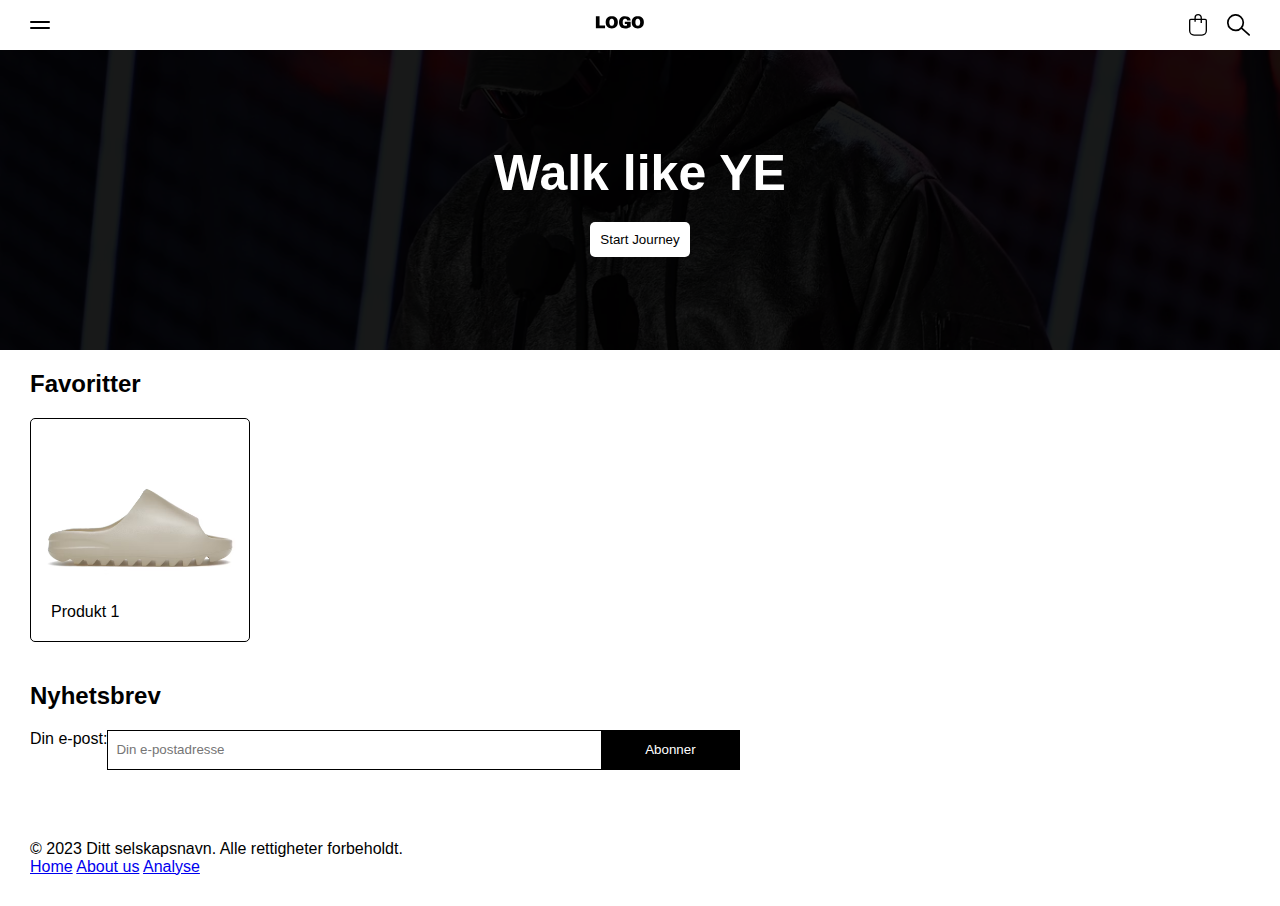
<file: index.html>
<!DOCTYPE html>
<html lang="no">

<head>
    <meta charset="UTF-8">
    <meta name="viewport" content="width=device-width, initial-scale=1.0">
    <meta name="description" content="Utforsk vårt utvalg av premium sko. Finn dine perfekte sko hos oss.">
    <title>Ditt selskaps Premium Sko Samling</title>
    <link rel="stylesheet" href="./css/style.css">

</head>

<body>
    <a href="#main" class="skip-button" aria-label="Skip content">Skip to main content</a>
    <header>
        <button class="menu" aria-label="Hovedmeny"></button>
        <a href="/" aria-label="hjemmesiden">
            <img src="./img/Logo.svg" alt="Logo" class="logo">
        </a>
        <div class="icons">
            <a href="/cart" class="icon-parent" aria-label="Handlekurv">
                <img src="./img/cart.svg" alt="Handlekurv" class="icon">
            </a>
            <a href="/search" class="icon-parent" aria-label="Search">
                <img src="./img/Search.svg" alt="Søk" class="icon">
            </a>
        </div>
    </header>


    <main id="main">
        <section class="banner" aria-label="Hovedbanner">
            <h1>Walk like YE</h1>
            <button>Start Journey</button>
            <div class="rectangle"></div>
            <img src="img/kanye-west-adidas-yeezy-office.webp" alt="Kanye West Adidas Yeezy">
        </section>

        <section class="collection" aria-label="Favorittsamling">
            <h2>Favoritter</h2>

            <div class="products">
                <a href="/product.html" aria-label="Product 1">
                    <figure class="card">
                        <img src="img/product1.avif" alt="Produkt 1 detaljvisning">
                        <figcaption>Produkt 1</figcaption>
                    </figure>
                </a>
            </div>
        </section>

        <section class="newsletter" aria-label="Nyhetsbrev Påmelding">
            <h2>Nyhetsbrev</h2>
            <form>
                <label for="email">Din e-post:</label>
                <input type="email" id="email" placeholder="Din e-postadresse">
                <button type="submit" aria-label="Abonner på nyhetsbrev">Abonner</button>
            </form>
        </section>
    </main>

    <footer>
        <p>&copy; 2023 Ditt selskapsnavn. Alle rettigheter forbeholdt.</p>
        <nav aria-label="Fotermeny">
            <a href="/" aria-label="Hjem">Home</a>
            <a href="/aboutus.html" aria-label="Om oss">About us</a>
            <a href="/analyse.html" aria-label="Analyse side">Analyse</a>
        </nav>
    </footer>
</body>

</html>
</file>
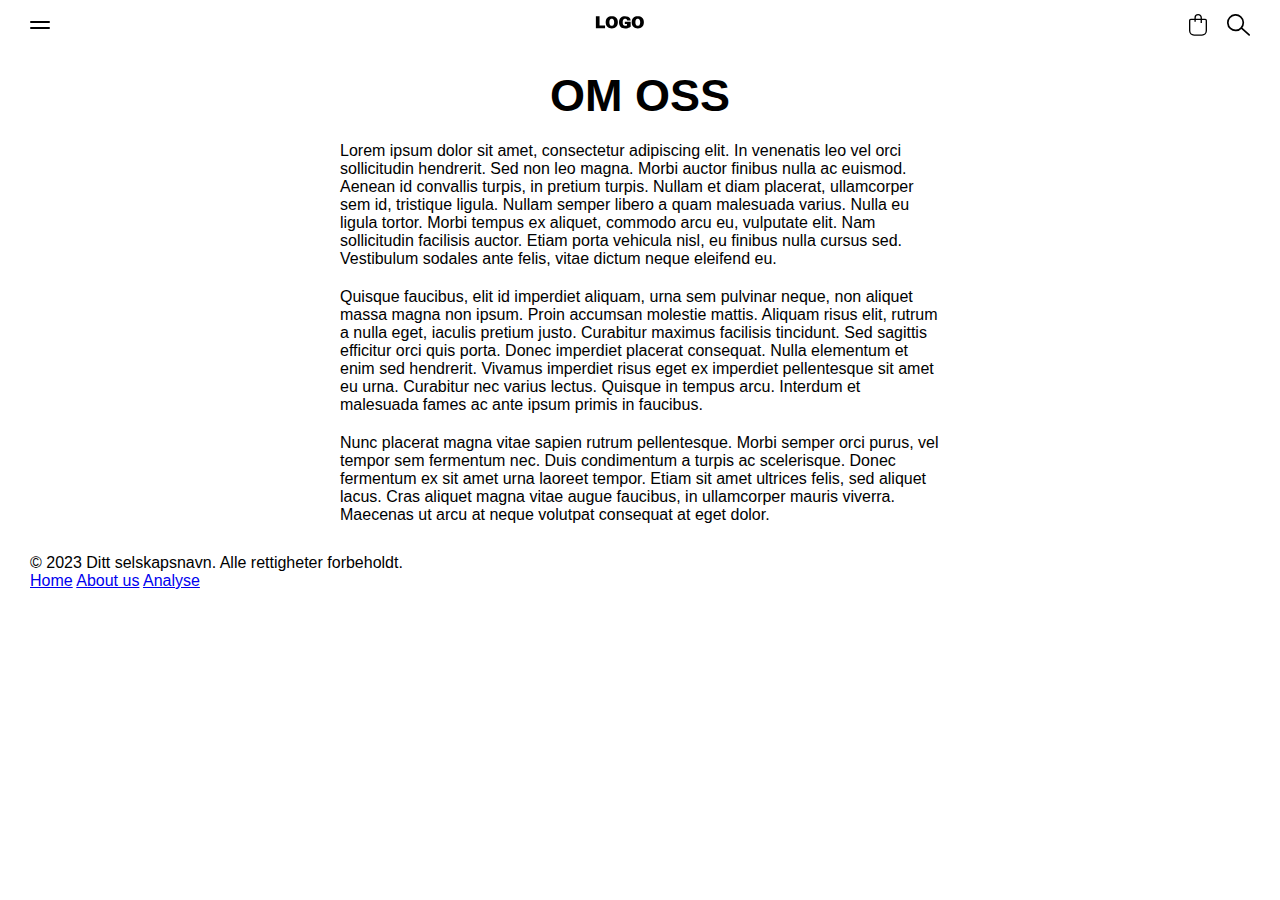
<file: aboutus.html>
<!DOCTYPE html>
<html lang="en">

    <head>
        <meta charset="UTF-8">
        <meta name="viewport" content="width=device-width, initial-scale=1.0">
        <link rel="stylesheet" href="./css/style.css">
        <meta name="description" content="Utforsk vårt utvalg av premium sko. Finn dine perfekte sko hos oss.">
        <title>Din nettside tittel</title>
    </head>


    <body>
        <a href="#main" class="skip-button">Skip to main content</a>
        <header>
            <button class="menu"></button>
            <a href="/" aria-label="hjemmesiden">
                <img src="./img/Logo.svg" alt="Logo" class="logo">
            </a>
            <div class="icons">
                <a href="/cart" class="icon-parent" aria-label="Cart">
                    <img src="./img/cart.svg" alt="Cart" class="icon">
                </a>
                <a href="/search" class="icon-parent" aria-label="Search">
                    <img src="./img/Search.svg" alt="Search" class="icon">
                </a>
            </div>
        </header>

    </body>
    <section class="title-section">
        <h2>OM OSS</h2>
    </section>
    <article>
        <p>
            Lorem ipsum dolor sit amet, consectetur adipiscing elit. In venenatis leo vel orci sollicitudin hendrerit. Sed
            non leo magna. Morbi auctor finibus nulla ac euismod. Aenean id convallis turpis, in pretium turpis. Nullam et
            diam placerat, ullamcorper sem id, tristique ligula. Nullam semper libero a quam malesuada varius. Nulla eu
            ligula tortor. Morbi tempus ex aliquet, commodo arcu eu, vulputate elit. Nam sollicitudin facilisis auctor.
            Etiam porta vehicula nisl, eu finibus nulla cursus sed. Vestibulum sodales ante felis, vitae dictum neque
            eleifend eu.
        </p>
        <p>Quisque faucibus, elit id imperdiet aliquam, urna sem pulvinar neque, non aliquet massa magna non ipsum. Proin
            accumsan molestie mattis. Aliquam risus elit, rutrum a nulla eget, iaculis pretium justo. Curabitur maximus
            facilisis tincidunt. Sed sagittis efficitur orci quis porta. Donec imperdiet placerat consequat. Nulla elementum
            et enim sed hendrerit. Vivamus imperdiet risus eget ex imperdiet pellentesque sit amet eu urna. Curabitur nec
            varius lectus. Quisque in tempus arcu. Interdum et malesuada fames ac ante ipsum primis in faucibus.</p>
        <p>Nunc placerat magna vitae sapien rutrum pellentesque. Morbi semper orci purus, vel tempor sem fermentum nec. Duis
            condimentum a turpis ac scelerisque. Donec fermentum ex sit amet urna laoreet tempor. Etiam sit amet ultrices
            felis, sed aliquet lacus. Cras aliquet magna vitae augue faucibus, in ullamcorper mauris viverra. Maecenas ut
            arcu at neque volutpat consequat at eget dolor.</p>
    </article>

    <footer>
        <p>&copy; 2023 Ditt selskapsnavn. Alle rettigheter forbeholdt.</p>
        <nav>
            <a href="/" aria-label="hjemmesiden">Home</a>
            <a href="/aboutus.html" aria-label="Om oss">About us</a>
            <a href="/analyse.html" aria-label="Analyse">Analyse</a>
        </nav>
    </footer>
    </body>

</html>
</file>
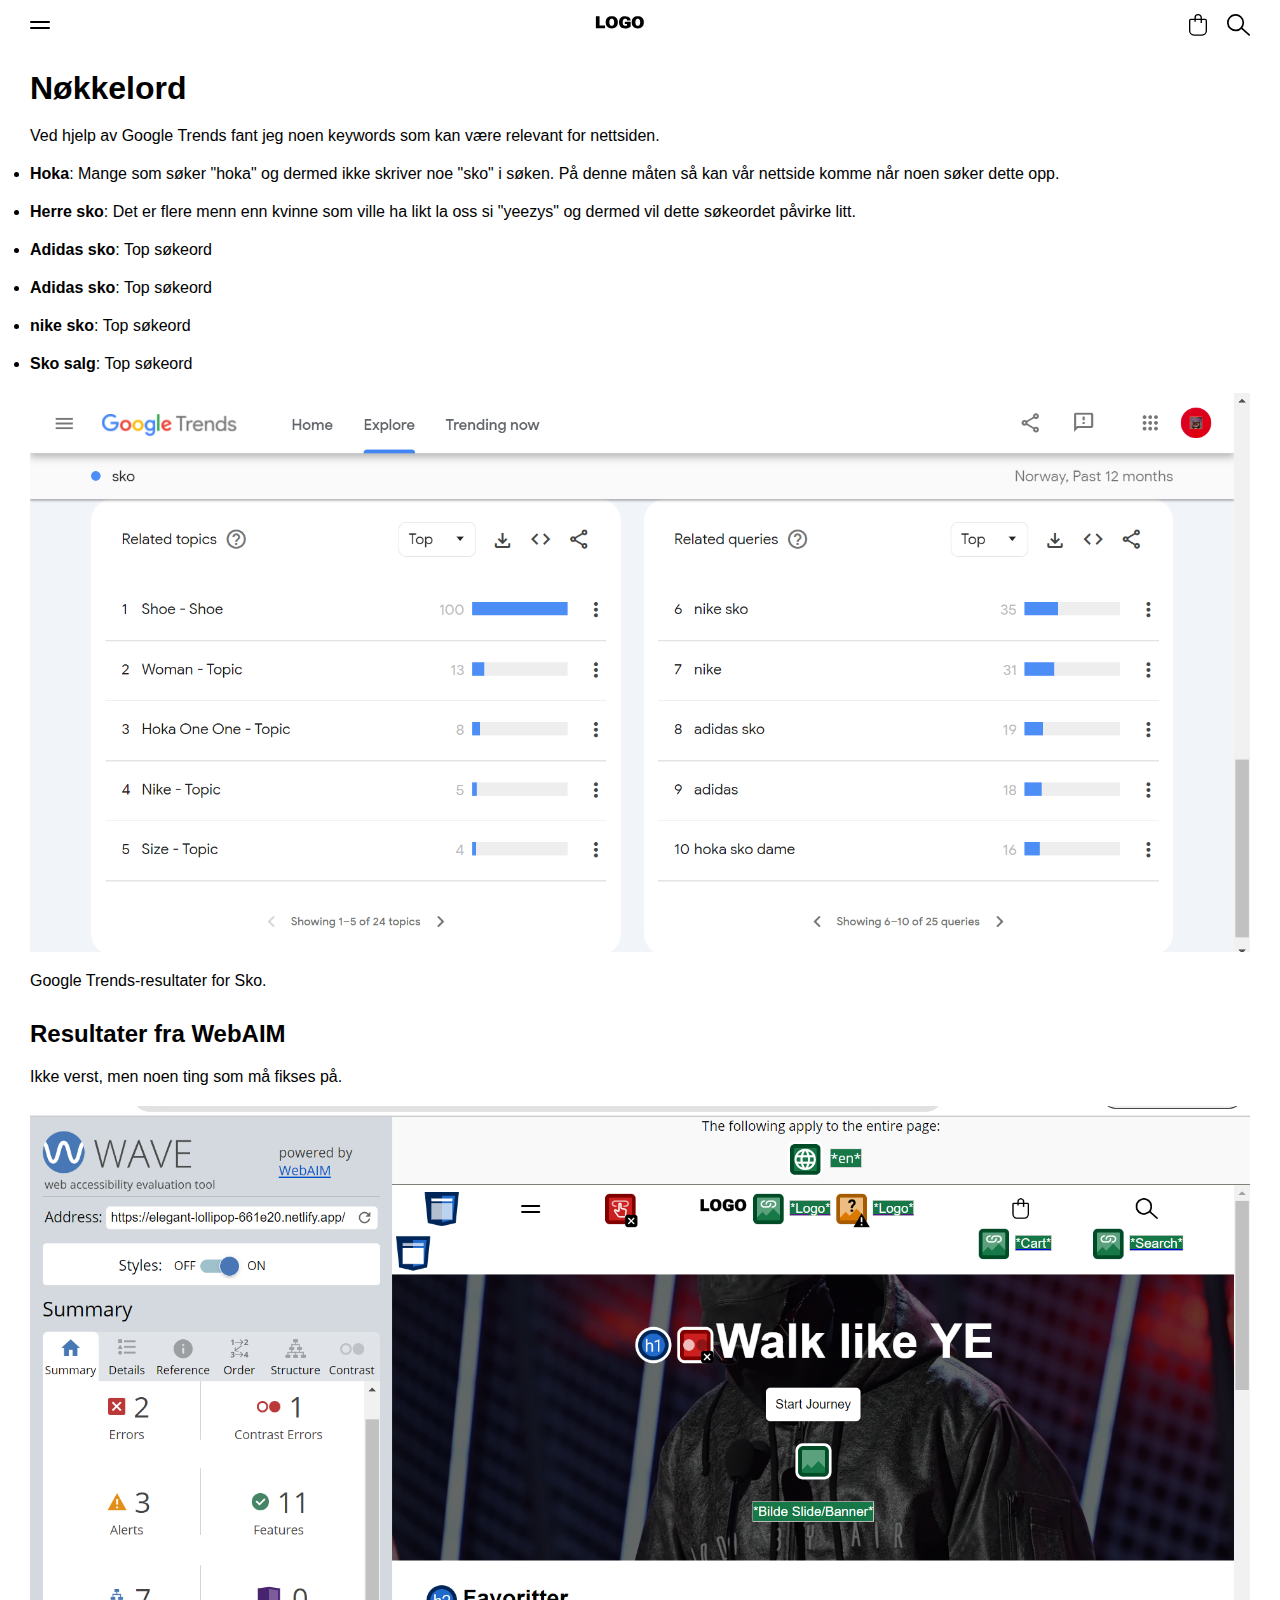
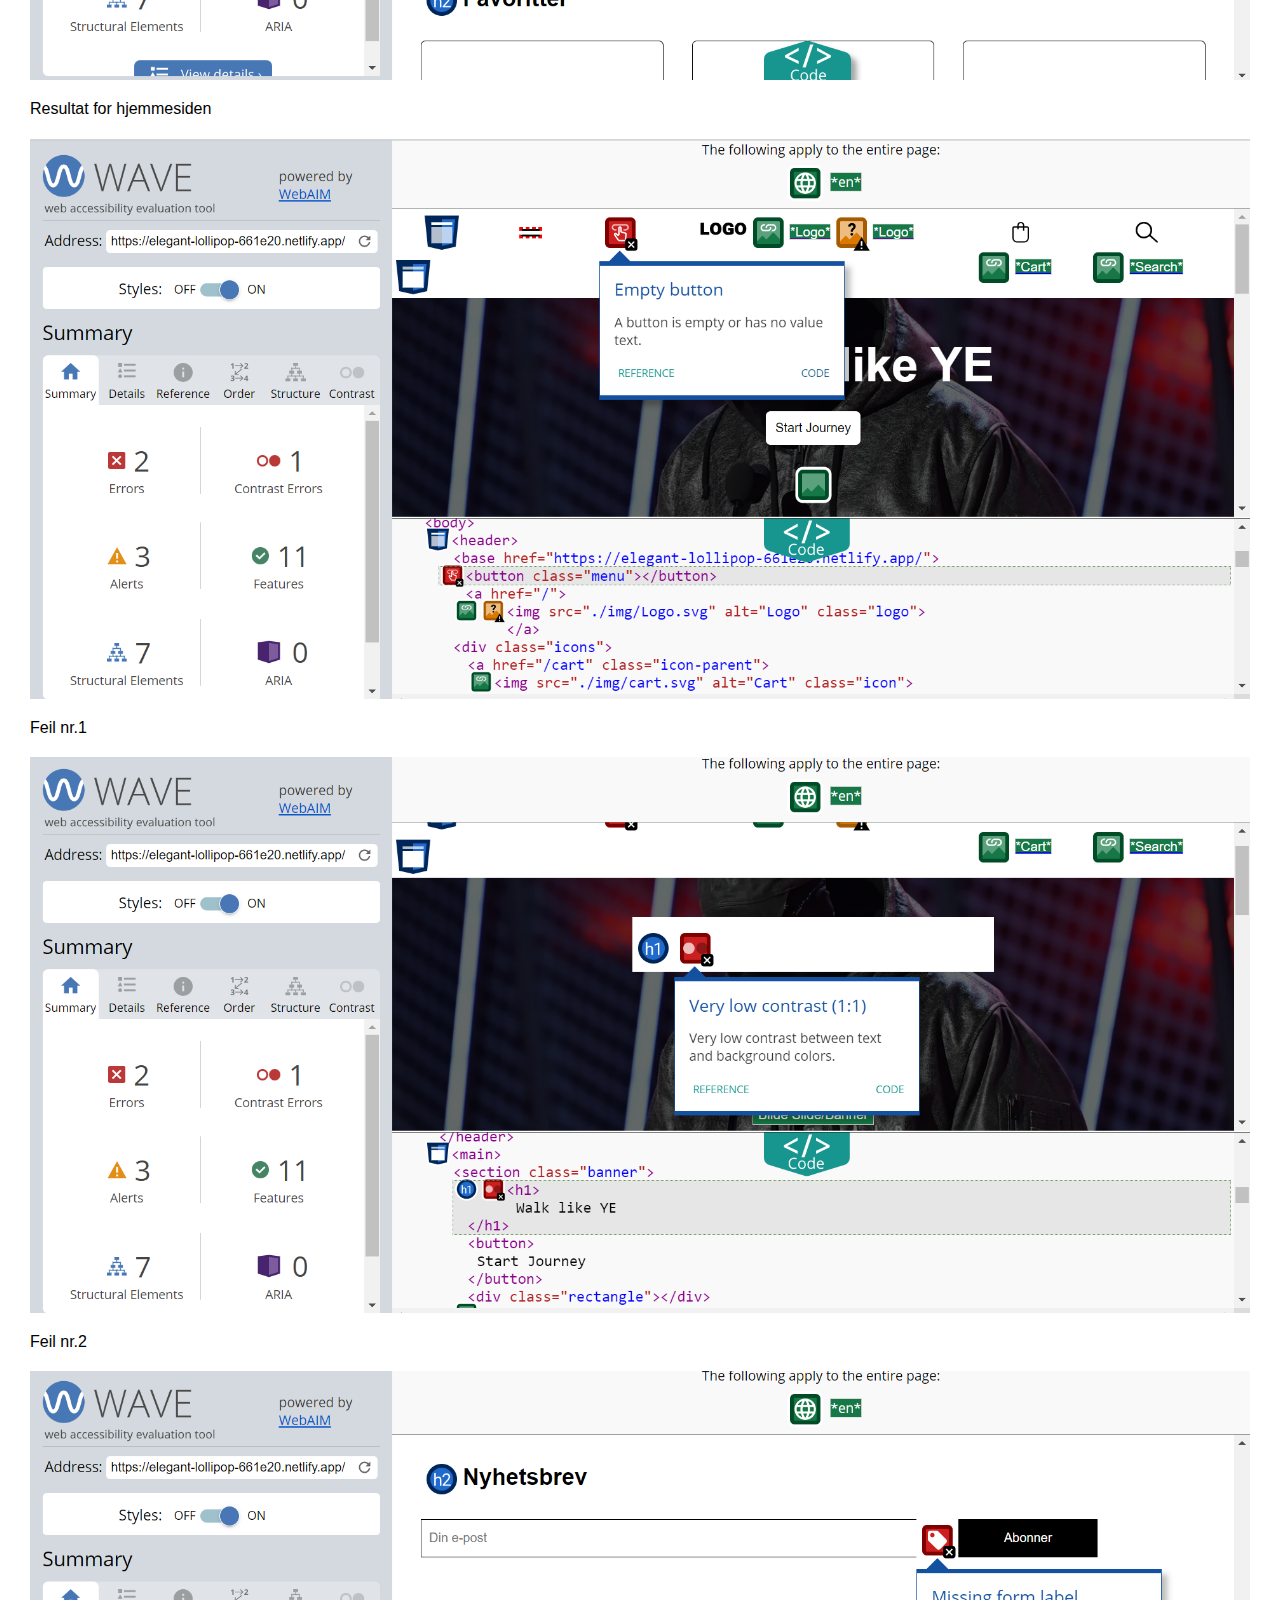
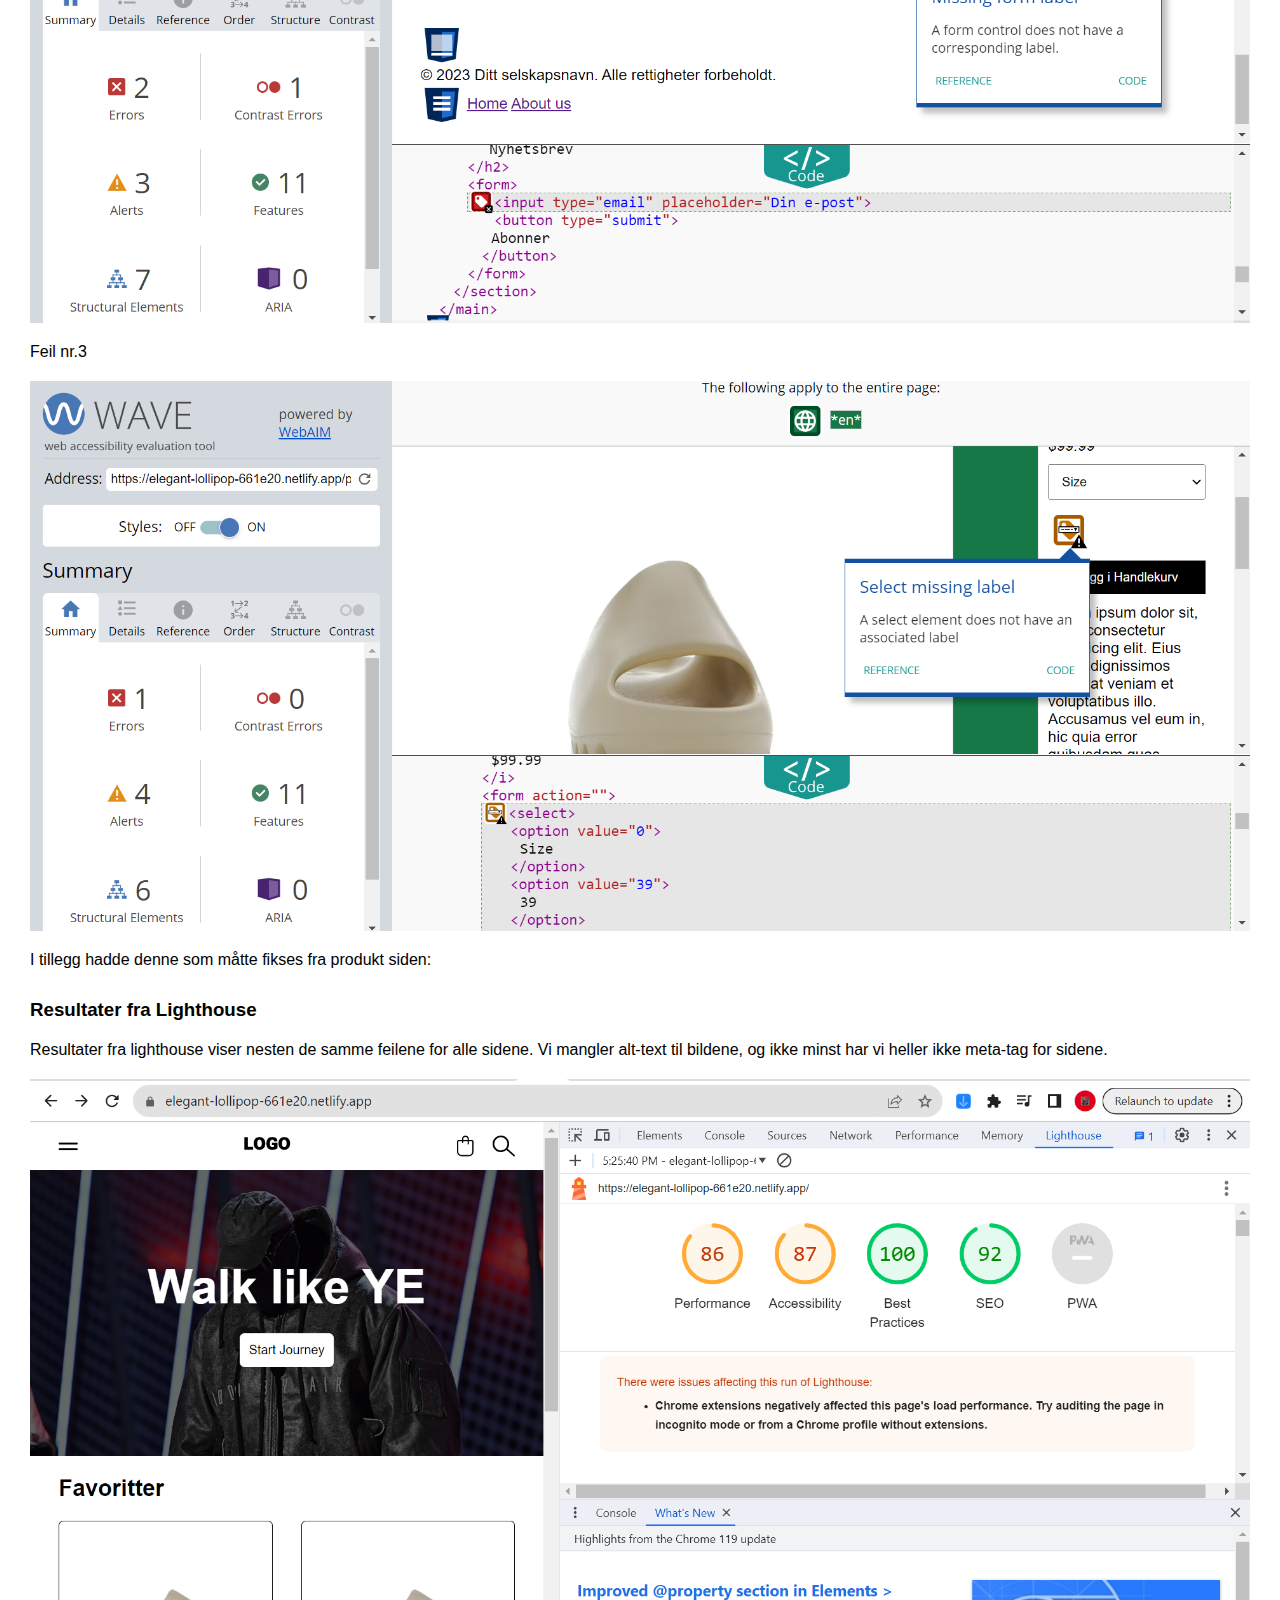
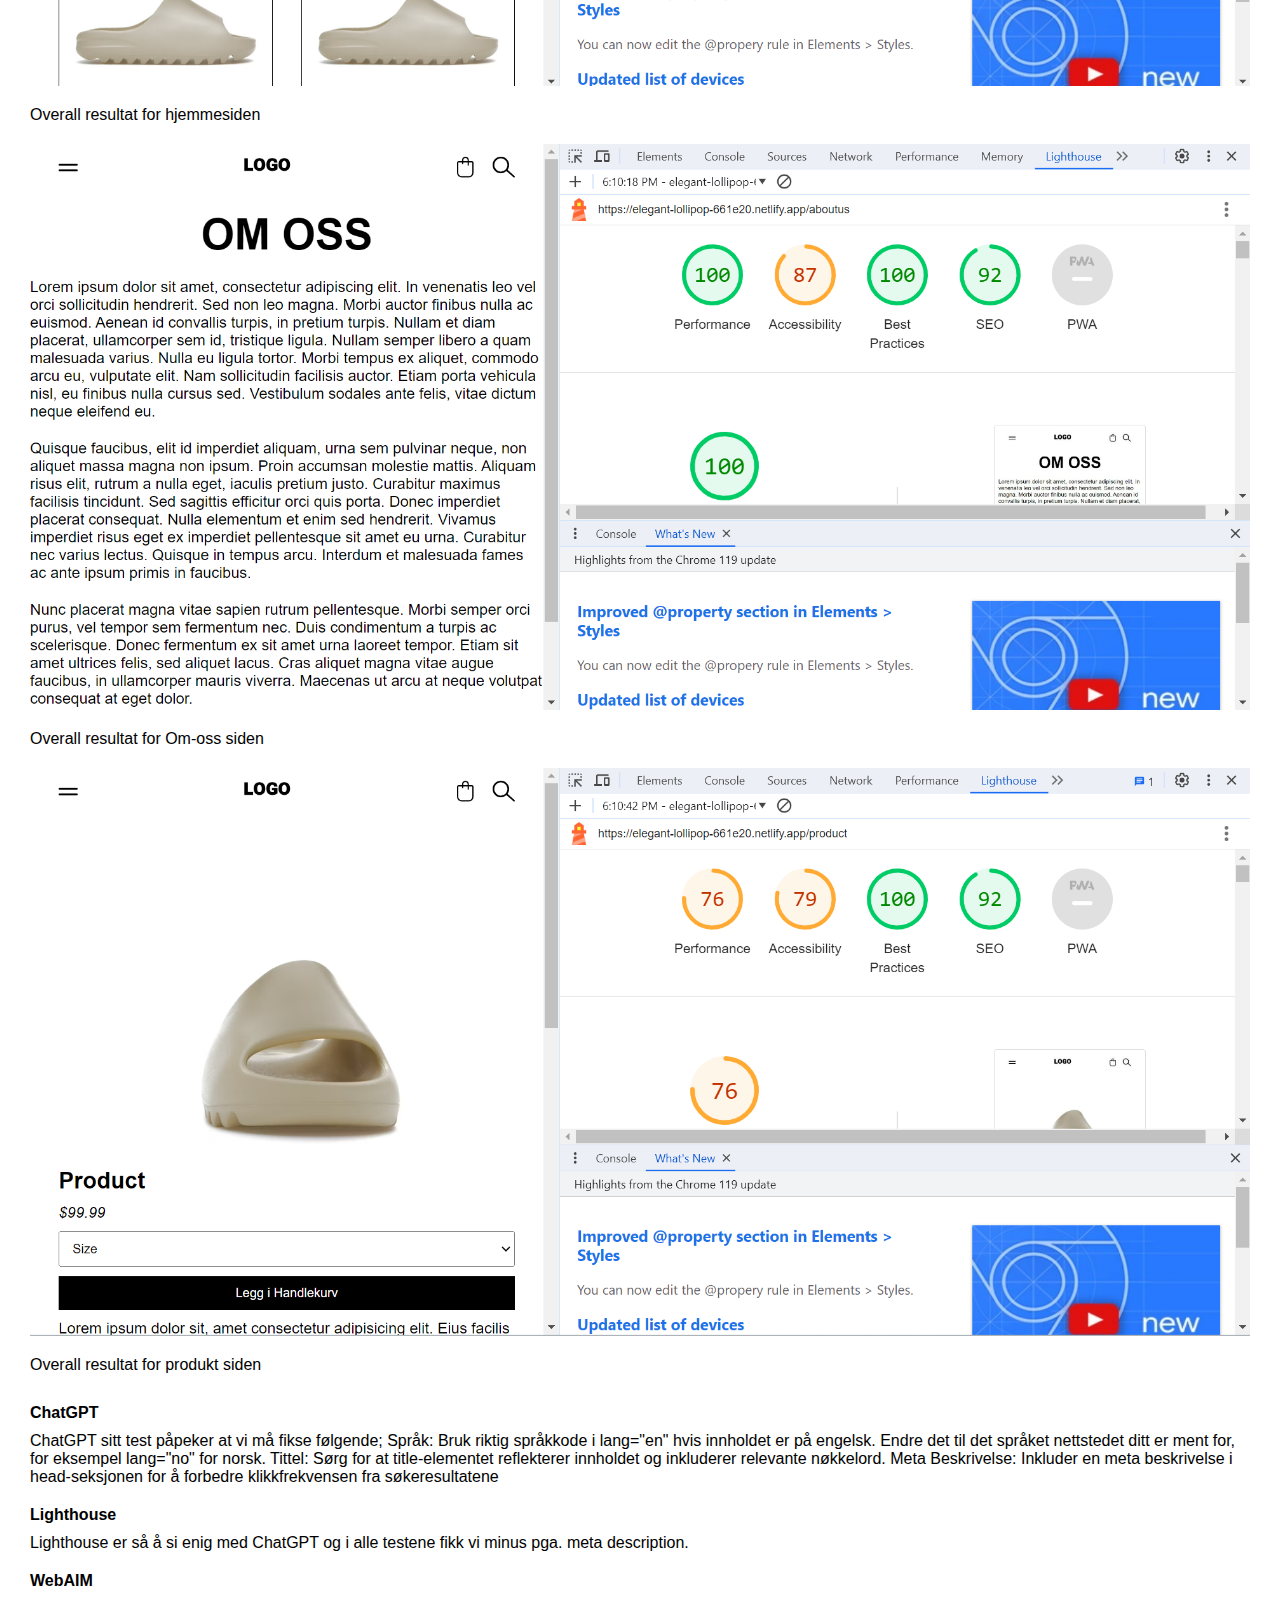
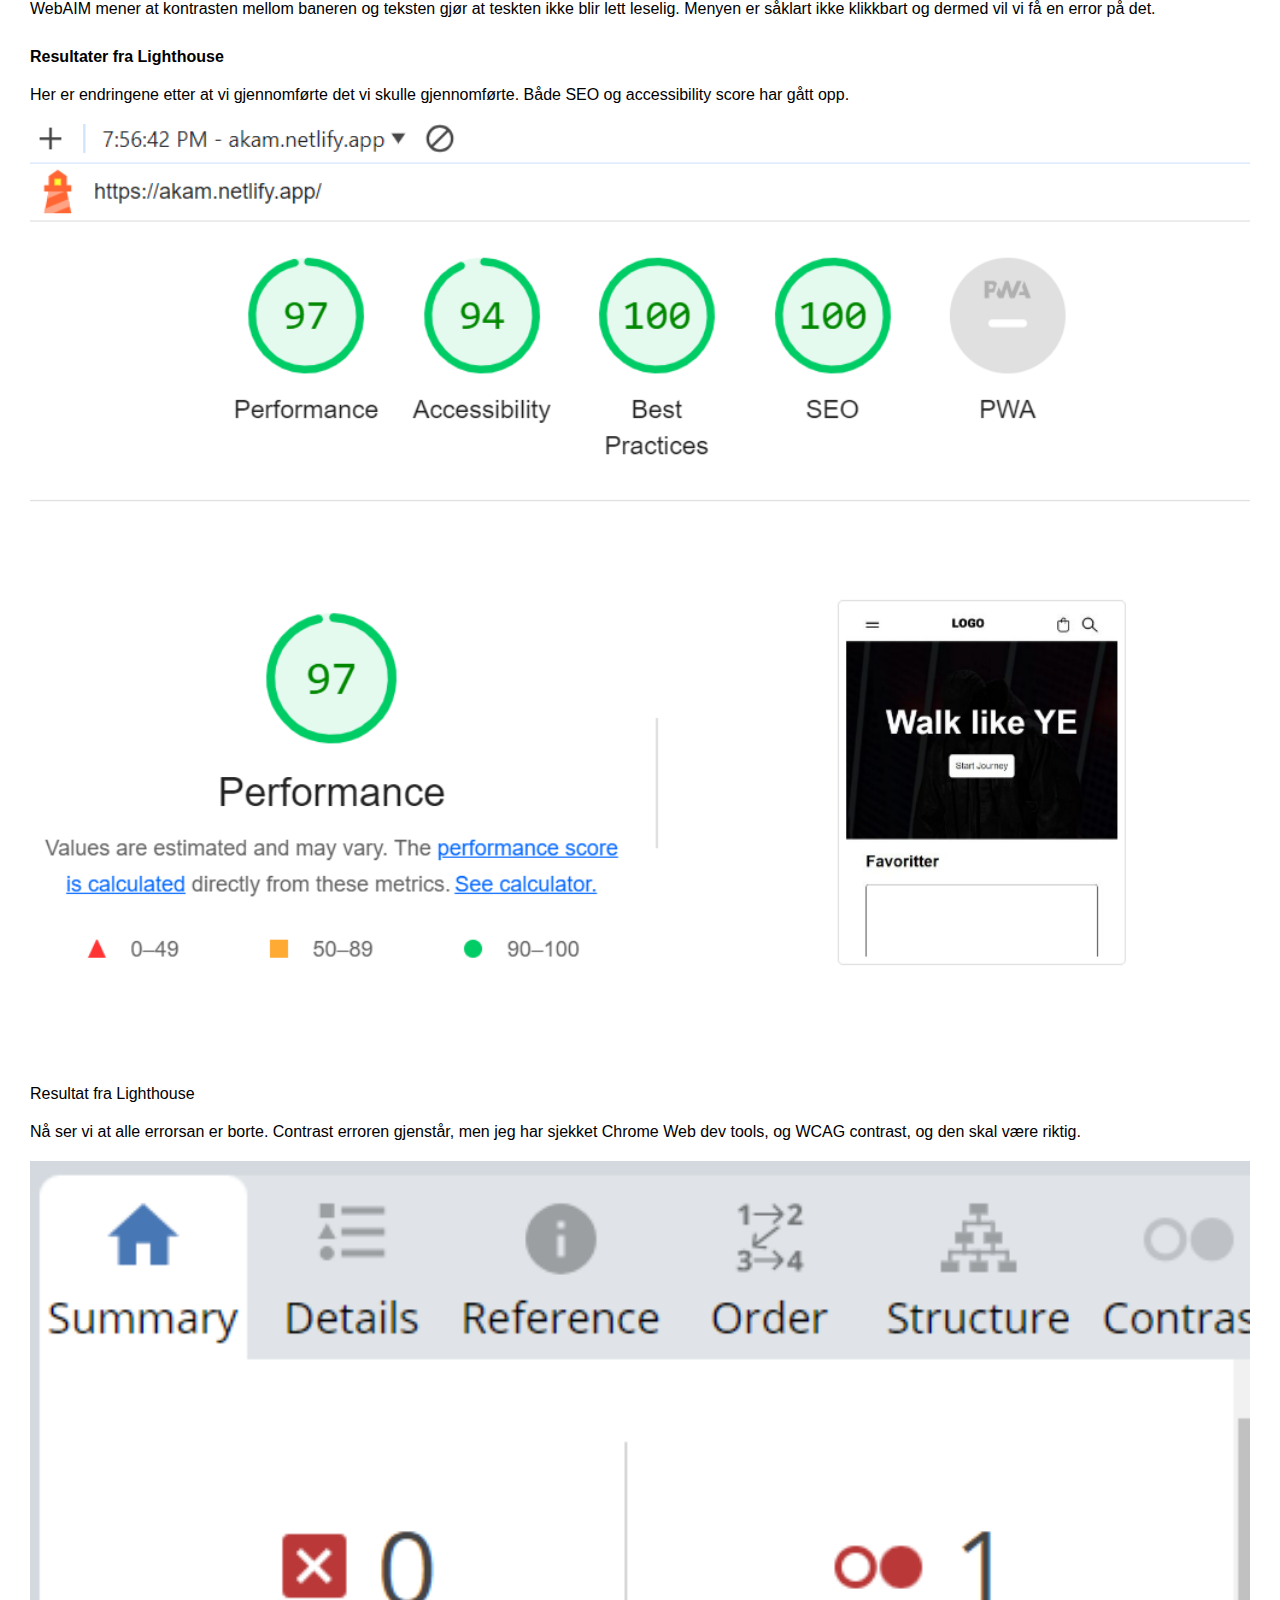
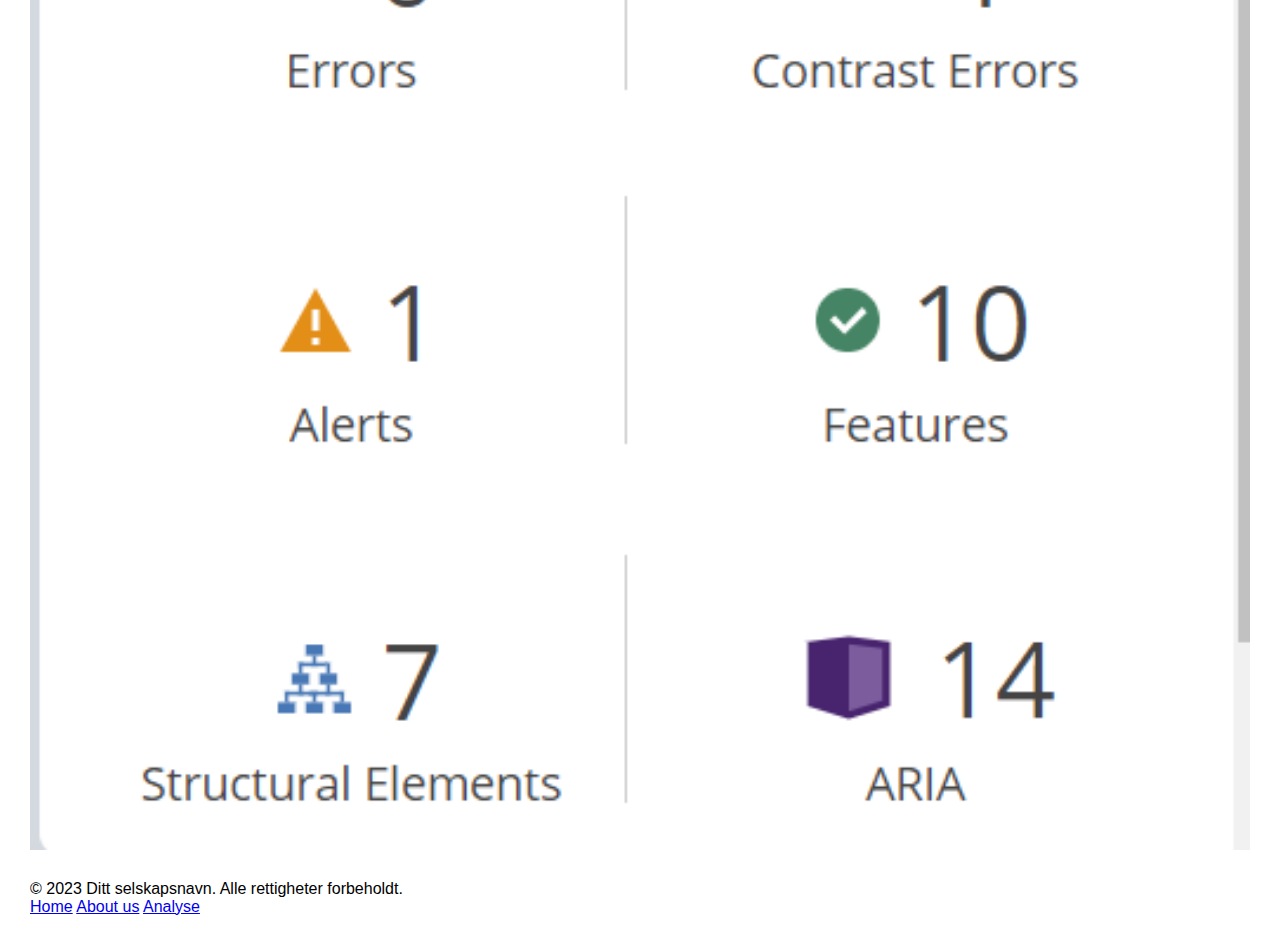
<file: analyse.html>
<!DOCTYPE html>
<html lang="en">

<head>
    <meta charset="UTF-8">
    <meta name="viewport" content="width=device-width, initial-scale=1.0">
    <link rel="stylesheet" href="./css/style.css">
    <meta name="description" content="Utforsk vårt utvalg av premium sko. Finn dine perfekte sko hos oss.">
    <title>Analyse</title>
</head>

<body>
    <header>
        <button class="menu"></button>
        <a href="/" aria-label="hjemmesiden">
            <img src="./img/Logo.svg" alt="Logo" class="logo">
        </a>
        <div class="icons">
            <a href="/cart" class="icon-parent" aria-label="Cart">
                <img src="./img/cart.svg" alt="Cart" class="icon">
            </a>
            <a href="/search" class="icon-parent" aria-label="Search">
                <img src="./img/Search.svg" alt="Search" class="icon">
            </a>
        </div>
    </header>
    <main class="analyse">
        <section class="keyword-section">
            <h1>Nøkkelord</h1>
            <p> Ved hjelp av Google Trends fant jeg noen keywords som kan være relevant for nettsiden.</p>
            <ul>
                <li><strong>Hoka</strong>: Mange som søker "hoka" og dermed ikke skriver noe "sko" i søken. På denne
                    måten så kan vår nettside komme når noen søker dette opp.</li>
                <li><strong>Herre sko</strong>: Det er flere menn enn kvinne som ville ha likt la oss si "yeezys" og
                    dermed vil dette søkeordet påvirke litt.</li>
                <li><strong>Adidas sko</strong>: Top søkeord</li>
                <li><strong>Adidas sko</strong>: Top søkeord</li>
                <li><strong>nike sko</strong>: Top søkeord</li>
                <li><strong>Sko salg</strong>: Top søkeord</li>
            </ul>
            <figure>
                <img src="img/trends.png" alt="Resultater fra Google trends">
                <figcaption>Google Trends-resultater for Sko.</figcaption>
            </figure>
        </section>

        <section id="WebAIM">
            <h2>Resultater fra WebAIM</h2>
            <p>Ikke verst, men noen ting som må fikses på.</p>
            <figure>
                <img src="img/webaim-overall.png" alt="Resultater fra WebAIM">
                <figcaption>Resultat for hjemmesiden </figcaption>
            </figure>
            <figure>
                <img src="img/feil-nr1.png" alt="Resultater fra WebAIM">
                <figcaption>Feil nr.1 </figcaption>
            </figure>
            <figure>
                <img src="img/feil-nr2.png" alt="Resultater fra WebAIM">
                <figcaption>Feil nr.2 </figcaption>
            </figure>
            <figure>
                <img src="img/feil-nr3.png" alt="Resultater fra WebAIM">
                <figcaption>Feil nr.3 </figcaption>
            </figure>
            <figure>
                <img src="img/produkt-feil.png" alt="Resultater fra WebAIM">
                <figcaption>I tillegg hadde denne som måtte fikses fra produkt siden:</figcaption>
            </figure>
        </section>

        <section id="Lighthouse">
            <h3>Resultater fra Lighthouse</h3>
            <p>Resultater fra lighthouse viser nesten de samme feilene for alle sidene. Vi mangler alt-text til bildene,
                og ikke minst har vi heller ikke meta-tag for sidene.</p>
            <figure>
                <img src="img/Lighthouse.png" alt="Resultater fra Lighthouse">
                <figcaption>Overall resultat for hjemmesiden </figcaption>
            </figure>
            <figure>
                <img src="img/Lighthouse-omOss-Overall.png" alt="Resultater fra Lighthouse">
                <figcaption>Overall resultat for Om-oss siden </figcaption>
            </figure>
            <figure>
                <img src="img/Lighthouse-produkt-overall.png" alt="Resultater fra Lighthouse">
                <figcaption>Overall resultat for produkt siden </figcaption>
            </figure>
        </section>


        <div class="table">
            <div class="table-row">
                <b>ChatGPT</b>
                <p>
                    ChatGPT sitt test påpeker at vi må fikse følgende; Språk: Bruk riktig språkkode i
                    lang="en" hvis innholdet er på engelsk. Endre det til det språket nettstedet ditt er ment for, for
                    eksempel lang="no" for norsk.
                    Tittel: Sørg for at title-elementet reflekterer innholdet og inkluderer relevante nøkkelord.
                    Meta Beskrivelse: Inkluder en meta beskrivelse i
                    head-seksjonen for å forbedre klikkfrekvensen fra søkeresultatene
                </p>
            </div>
            <div class="table-row">
                <b>Lighthouse</b>
                <p>Lighthouse er så å si enig med ChatGPT og i alle testene fikk vi minus pga. meta description.</p>
            </div>
            <div class="table-row">
                <b>WebAIM</b>
                <p>WebAIM mener at kontrasten mellom baneren og teksten gjør at teskten ikke blir lett leselig. Menyen er såklart ikke klikkbart og dermed vil vi få en error på det.</p>
            </div>
        </div>
        <section id="Lighthouse">
            <h4>Resultater fra Lighthouse</h4>
            <p>Her er endringene etter at vi gjennomførte det vi skulle gjennomførte. Både SEO og accessibility score har gått opp.</p>
            <figure>
                <img src="img/lighthouse-after.png" alt="Resultater fra Lighthouse">
                <figcaption>Resultat fra Lighthouse </figcaption>
            </figure>
            <p>Nå ser vi at alle errorsan er borte. Contrast erroren gjenstår, men jeg har sjekket Chrome Web dev tools, og WCAG contrast, og den skal være riktig.</p>
            <figure>
                <img src="img/Webaim.png" alt="Resultater fra WebAIM">
            </figure>
        </section>
    </main>
    <footer>
        <p>&copy; 2023 Ditt selskapsnavn. Alle rettigheter forbeholdt.</p>
        <nav>
            <a href="/" aria-label="hjemmesiden">Home</a>
            <a href="/aboutus.html">About us</a>
            <a href="/analyse.html">Analyse</a>
        </nav>
    </footer>
</body>
</body>

</html>
</file>
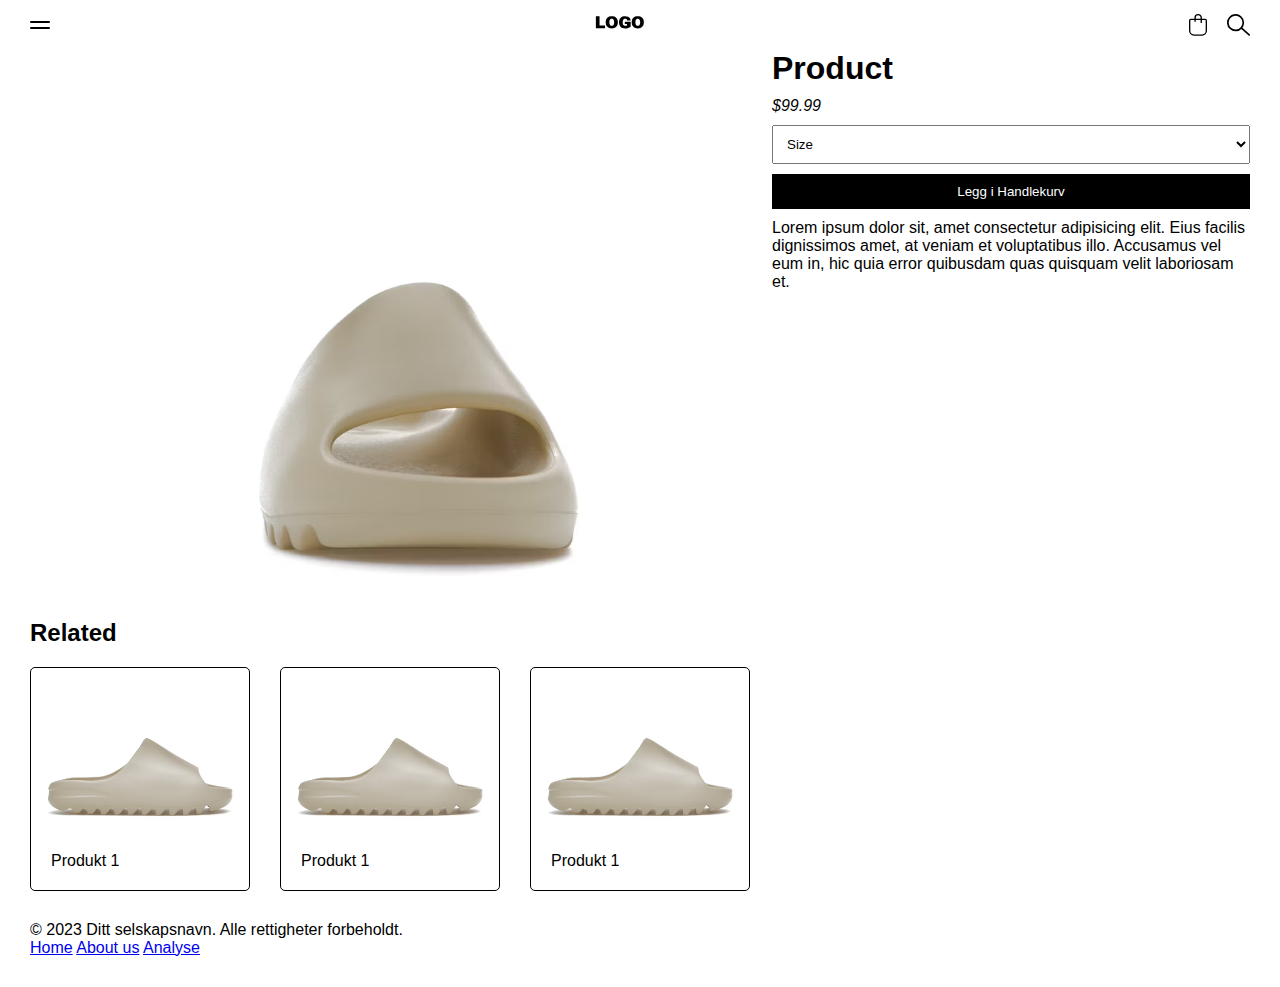
<file: product.html>
<!DOCTYPE html>
<html lang="en">

<head>
    <meta charset="UTF-8">
    <meta name="viewport" content="width=device-width, initial-scale=1.0">
    <link rel="stylesheet" href="./css/style.css">
    <title>Product</title>
    <meta name="description" content="Utforsk vårt utvalg av premium sko. Finn dine perfekte sko hos oss.">

    <meta property="og:title" content="Shoe" />
    <meta property="og:description" content="Discover the comfort and style of Shoe" />
    <meta property="og:image" content="https://akam.netlify.app/img09.avif" />
    <meta property="og:url" content="https://akam.netlify.app/product.html" />
    <meta property="og:type" content="product" />

    <meta name="twitter:card" content="summary_large_image">
    <meta name="twitter:title" content="Shoe">
    <meta name="twitter:description" content="Discover the comfort and style of Shoe">
    <meta name="twitter:image" content="https://akam.netlify.app/product.html">

    <script type="application/ld+json">
        {
          "@context": "http://schema.org/",
          "@type": "Produkt",
          "name": "Produkt",
          "image": [
            "https://akam.netlify.app/img/img09.avif"
           ],
          "description": "Men's running shoes for daily wear and professional running.",
          "sku": "0123456789",
          "brand": {
            "@type": "Brand",
            "name": "Shoe"
          },
          "offers": {
            "@type": "Offer",
            "url": "https://akam.netlify.app/product.html",
            "priceCurrency": "USD",
            "price": "120.00",
            "priceValidUntil": "2023-12-31",
            "itemCondition": "http://schema.org/NewCondition",
            "availability": "http://schema.org/InStock",
            "seller": {
              "@type": "Organization",
              "name": "Example Shoe Store"
            }
          },
          "review": {
            "@type": "Review",
            "reviewRating": {
              "@type": "Rating",
              "ratingValue": "4",
              "bestRating": "5"
            },
            "author": {
              "@type": "Person",
              "name": "Akam Saber"
            }
          }
        }
        </script>
</head>
<a href="#main" class="skip-button">Skip to main content</a>

<body>
    <header>
        <button class="menu"></button>
        <a href="/" aria-label="hjemmesiden">
            <img src="./img/Logo.svg" alt="Logo" class="logo">
        </a>
        <div class="icons">
            <a href="/cart" class="icon-parent" aria-label="Cart">
                <img src="./img/cart.svg" alt="Cart" class="icon">
            </a>
            <a href="/search" class="icon-parent" aria-label="Search">
                <img src="./img/Search.svg" alt="Search" class="icon">
            </a>
        </div>
    </header>
    <main>
        <section class="product">
            <img src="./img/img09.avif" alt="Produktbilde" class="product-image">
            <div class="details">
                <h1>Product</h1>
                <i>$99.99</i>
                <form action="">
                    <select>
                        <option value="0">Size</option>
                        <option value="39">39</option>
                        <option value="40">40</option>
                        <option value="41">41</option>
                        <option value="42">42</option>
                        <option value="43">43</option>
                        <option value="44">44</option>
                    </select>
                    <button>Legg i Handlekurv</button>
                </form>
                <p>Lorem ipsum dolor sit, amet consectetur adipisicing elit. Eius facilis dignissimos amet, at veniam et
                    voluptatibus illo. Accusamus vel eum in, hic quia error quibusdam quas quisquam velit laboriosam et.
                </p>
            </div>
        </section>
        <section class="related">
            <h2>Related</h2>

            <div class="products">
                <a href="/product.html" aria-label="Product 1">
                    <figure class="card">
                        <img src="img/product1.avif" alt="Produkt 1">
                        <figcaption>Produkt 1</figcaption>
                    </figure>
                </a>
                <a href="/product.html" aria-label="Product 2">
                    <figure class="card">
                        <img src="img/product1.avif" alt="Produkt 1">
                        <figcaption>Produkt 1</figcaption>
                    </figure>
                </a>
                <a href="/product.html" aria-label="Product 3">
                    <figure class="card">
                        <img src="img/product1.avif" alt="Produkt 1">
                        <figcaption>Produkt 1</figcaption>
                    </figure>
                </a>
            </div>
        </section>
    </main>
    <footer>
        <p>&copy; 2023 Ditt selskapsnavn. Alle rettigheter forbeholdt.</p>
        <nav>
            <a href="/" aria-label="hjemmesiden">Home</a>
            <a href="/aboutus.html" aria-label="Om oss">About us</a>
            <a href="/analyse.html" aria-label="Analyse">Analyse</a>
        </nav>
    </footer>
</body>

</html>
</file>
<file: css/style.css>
* {
    font-family: Arial, Helvetica, sans-serif;
    padding: 0;
    margin: 0;
}

body {
    background: #FFF;
    width: 100%;
}

header {
    max-width: 100%;
    height: 50px;
    padding: 0 30px;
    display: flex;
    align-items: center;
    justify-content: space-between;
}

header .logo {
    width: 50px;
}

header .menu {
    position: relative;
    width: 20px;
    height: 8px;
    background: none;
    border: none;
}

header .menu::before,
header .menu::after {
    content: "";
    position: absolute;
    top: 0;
    left: 0;
    width: 100%;
    height: 2px;
    background-color: black;
    border-radius: 10px;
}
header .menu::after {
    top: unset;
    bottom: 0;
}

header .icons {
    display: flex;
    gap: 20px;
    height: 22px;
}

header .icon-parent {
    height: 100%;
    display: block; 
}

header .icon-parent .icon {
    width: 100%;
    height: 100%;
    object-fit: contain;
}

.banner {
    width: 100%;
    height: 300px;
    position: relative;
    display: flex;
    justify-content: center;
    align-items: center;
    flex-direction: column;
    gap: 20px;
}

.banner img,
.rectangle {
    position: absolute;
    top: 0;
    left: 0;
    width: 100%;
    height: 100%;
    object-fit: cover;
    z-index: -2;
}

.rectangle {
    background: rgba(0, 0, 0, 0.9);
    z-index: -1;
}

.banner h1 {
    color: #FFF;
    font-size: 50px;
    text-align: center;
}

.banner button {
    padding: 10px 10px 10px 10px;
    border-radius: 5px;
    background: #FFF;
    border: none;
}

.collection {
    margin-top: 20px;
    padding: 0 30px;
    display: flex;
    gap: 20px;
    flex-direction: column;
}

.collection .products {
    display: grid;
    grid-template-columns: repeat(auto-fill,minmax(200px,1fr));
    gap: 30px;
}

.collection .products a {
    text-decoration: none;
    color: #000;
}

.collection .products .card{
    border: 1px solid ;
    height: min-content;
    border-radius: 5px;
    display: flex;
    gap: 20px;
    flex-direction: column;
    padding-bottom: 20px;
}

.collection .products .card img{
    width: 100%;
    z-index: -1;
}

.collection .products .card figcaption {
    padding: 0 20px;
}

.collection .products .card figcaption a{
    text-decoration: none;
    color: #000;
}

.newsletter {
    margin: 40px 0;
    display: flex;
    flex-direction: column;
    gap: 20px;
    padding: 0 30px;
}

.newsletter form {
    display: flex;
    height: 40px;
    width: 50%;
    width: 100%;
    max-width: 710px;
}

.newsletter form input {
    padding: 0 8px;
    border: 1px solid;
    border-right: 0px;
    flex: 1;
}

.newsletter form button {
    padding: 8px 10px 8px 10px;
    background: #000;
    color: #FFF;
    border: none;
    flex: 0.25;
}

footer {
    padding: 30px;
}

.product {
    display: flex;
    flex-direction: column;
    gap: 10px;
    padding: 0 30px;
}

.product .details {
    display: flex;
    flex-direction: column;
    gap: 10px;
}

.product .product-image {
    width: 100%;
}

.product form {
    display: flex;
    flex-direction: column;
    gap: 10px;
}

.product form select{
    padding: 10px;
}

.product form button {
    padding: 10px;
    border: none;
    background: #000;
    color: #FFF;
}


.related {
    margin-top: 20px;
    padding: 0 30px;
    display: flex;
    gap: 20px;
    flex-direction: column;
}

.related .products {
    display: grid;
    grid-template-columns: repeat(auto-fill,minmax(200px,1fr));
    gap: 30px;
}

.related .products a {
    text-decoration: none;
    color: #000;
}

.related .products .card{
    border: 1px solid ;
    height: min-content;
    border-radius: 5px;
    display: flex;
    gap: 20px;
    flex-direction: column;
    padding-bottom: 20px;
}

.related .products .card img{
    width: 100%;
    z-index: -1;
}

.related .products .card figcaption {
    padding: 0 20px;
}

.related .products .card figcaption a{
    text-decoration: none;
    color: #000;
}
footer {
    padding: 30px;
}

.title-section{
    padding-top: 20px;
    font-size: 30px;
    text-align: center;
}
article {
    display: flex;
    justify-content: space-between;
    flex-direction: column;
    gap: 20px;
    padding-top: 20px;
    max-width: 600px;
    margin: 0 auto;
}

@media (min-width: 600px) {
    .product {
        flex-direction: row;
    }
    .product .product-image {
        width: 60%;
    }
}

.skip-button {
    padding: 15px 10px 15px 10px;
    background-color: #dddddd;
    position: fixed;
    left: -200px;
    top: 0;
    z-index: 100;
}

.skip-button:focus {
    left: 0;
}

.analyse {
    padding: 0 30px;
    margin-top: 20px;
    display: flex;
    flex-direction: column;
    gap: 30px;
}

.keyword-section, #WebAIM, #Lighthouse {
    display: flex;
    flex-direction: column;
    gap: 20px;
}

.keyword-section ul {
    display: flex;
    flex-direction: column;
    gap: 20px;
}

.keyword-section figure, #WebAIM figure, #Lighthouse figure{
    width: 100%;
    display: flex;
    flex-direction: column;
    gap: 20px;
}

.table {
    display: flex;
    flex-wrap: wrap;
    gap: 20px;
}

.table .table-row {
    display: flex;
    flex-direction: column;
    gap: 10px;
}
</file>
